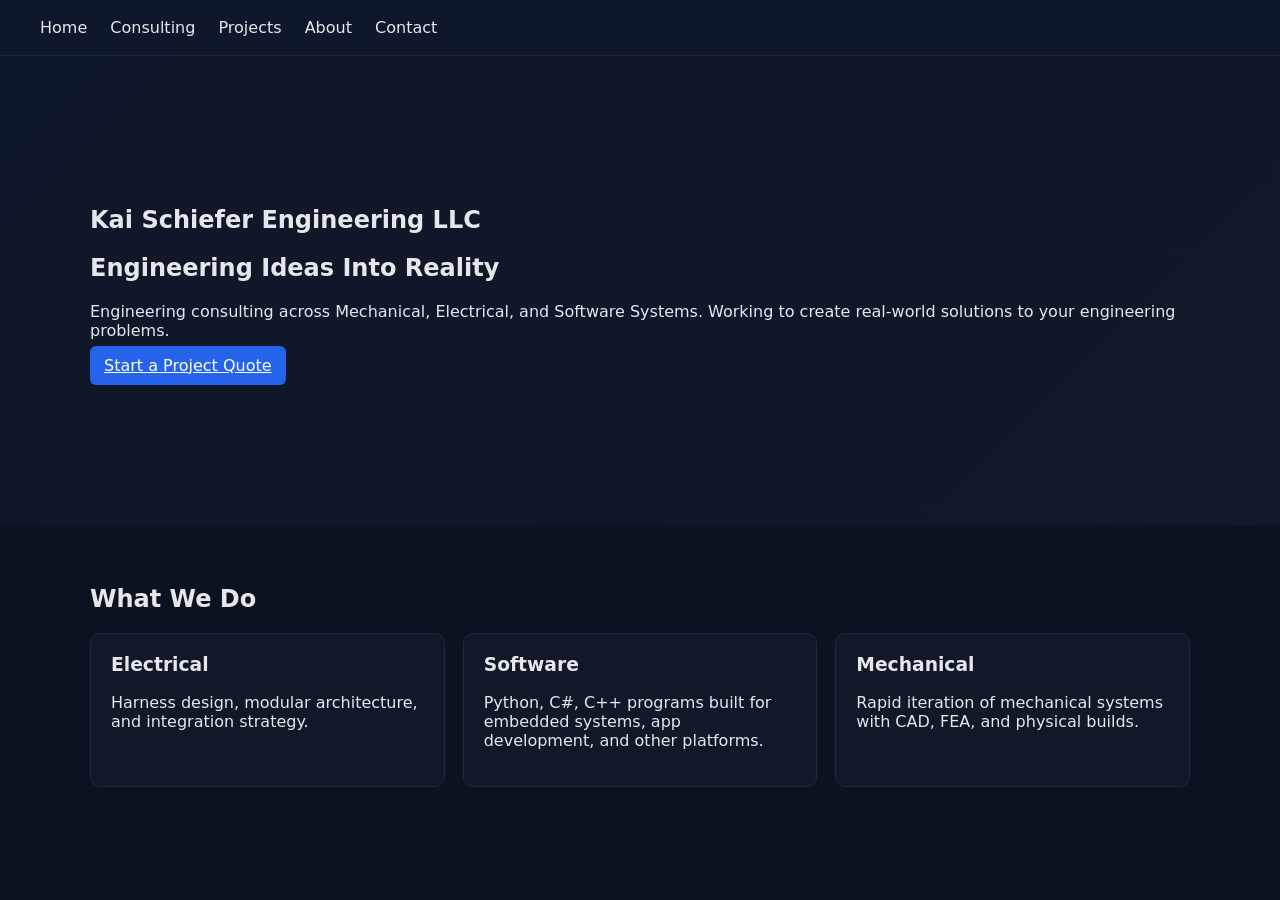
<file: index.html>
<!DOCTYPE html>
<html>
<head>
  <title>Kai Schiefer Engineering LLC</title>
  <link rel="stylesheet" href="assets/styles.css">
</head>

<body>

<header>
  <nav>
    <a href="index.html">Home</a>
    <a href="consulting.html">Consulting</a>
    <a href="projects.html">Projects</a>
    <a href="about.html">About</a>
    <a href="contact.html">Contact</a>
  </nav>
</header>

<section class="hero">
  <div class="container">
    <h1>Kai Schiefer Engineering LLC</h1>
    <h2>Engineering Ideas Into Reality</h2>
    <p>
      Engineering consulting across Mechanical, Electrical, and Software Systems. 
      Working to create real-world solutions to your engineering problems.
    </p>
    <a href="contact.html" class="btn">Start a Project Quote</a>
  </div>
</section>

<section class="container">
  <h2>What We Do</h2>

  <div class="card-grid">
    <div class="card">
      <h3>Electrical</h3>
      <p>Harness design, modular architecture, and integration strategy.</p>
    </div>

    <div class="card">
      <h3>Software</h3>
      <p>Python, C#, C++ programs built for embedded systems, app development, and other platforms. </p>
    </div>

    <div class="card">
      <h3>Mechanical</h3>
      <p>Rapid iteration of mechanical systems with CAD, FEA, and physical builds.</p>
    </div>
  </div>
</section>

</body>
</html>
</file>
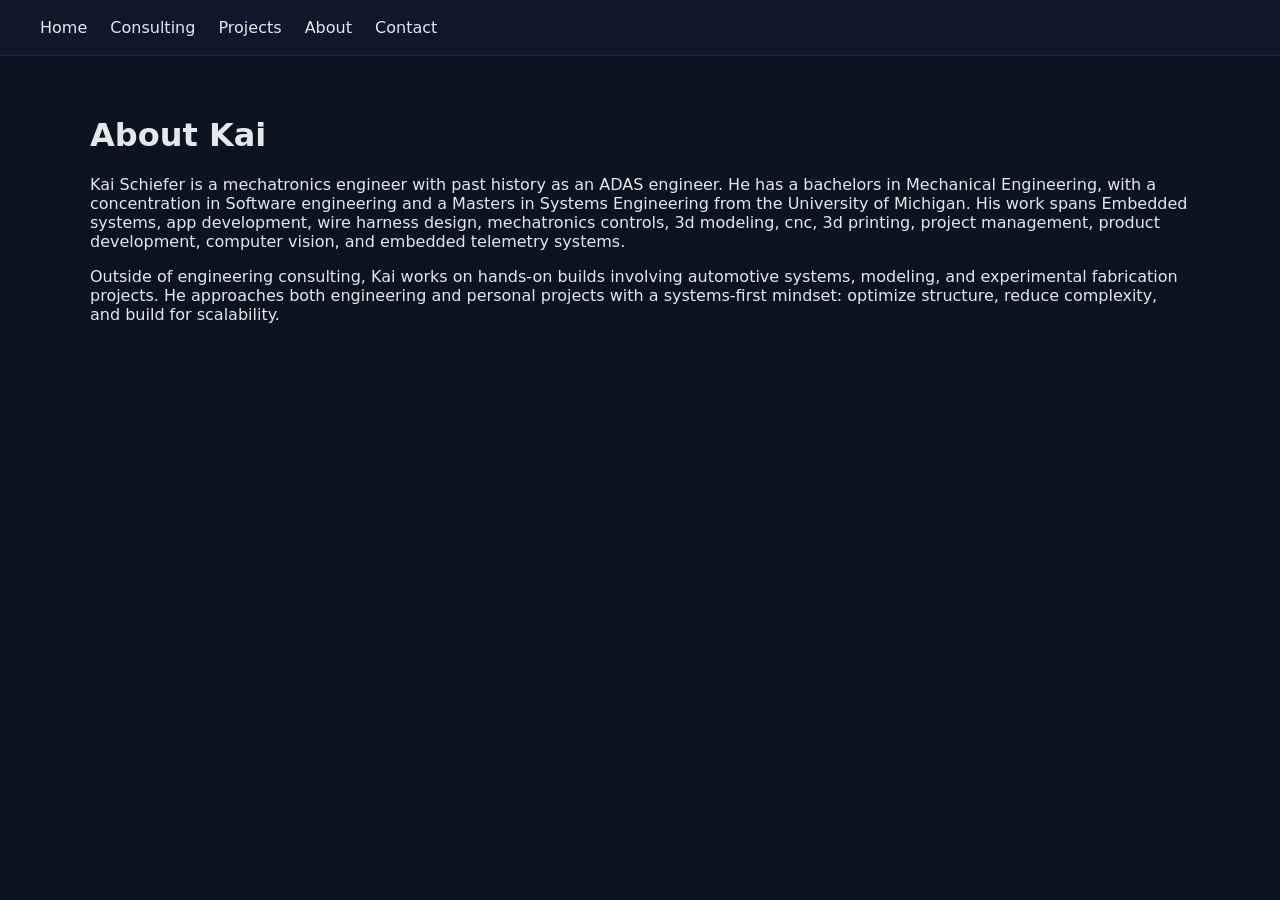
<file: about.html>
<!DOCTYPE html>
<html>
<head>
  <title>About | Kai Schiefer Engineering LLC</title>
  <link rel="stylesheet" href="assets/styles.css">
</head>

<body>

<header>
  <nav>
    <a href="index.html">Home</a>
    <a href="consulting.html">Consulting</a>
    <a href="projects.html">Projects</a>
    <a href="about.html">About</a>
    <a href="contact.html">Contact</a>
  </nav>
</header>

<div class="container">

<h1>About Kai</h1>

<p>
Kai Schiefer is a mechatronics engineer with past history as an ADAS engineer. He has a bachelors in Mechanical Engineering, with a concentration in Software engineering and a Masters in Systems Engineering from the University of Michigan. 
His work spans Embedded systems, app development, wire harness design, mechatronics controls, 3d modeling, cnc, 3d printing, project management, product development, computer vision, and embedded telemetry systems.
</p>

<p>
Outside of engineering consulting, Kai works on hands-on builds involving automotive systems, modeling, and experimental fabrication projects. He approaches both engineering and personal projects with a systems-first mindset: optimize structure, reduce complexity, and build for scalability.
</p>

</div>

</body>
</html>
</file>
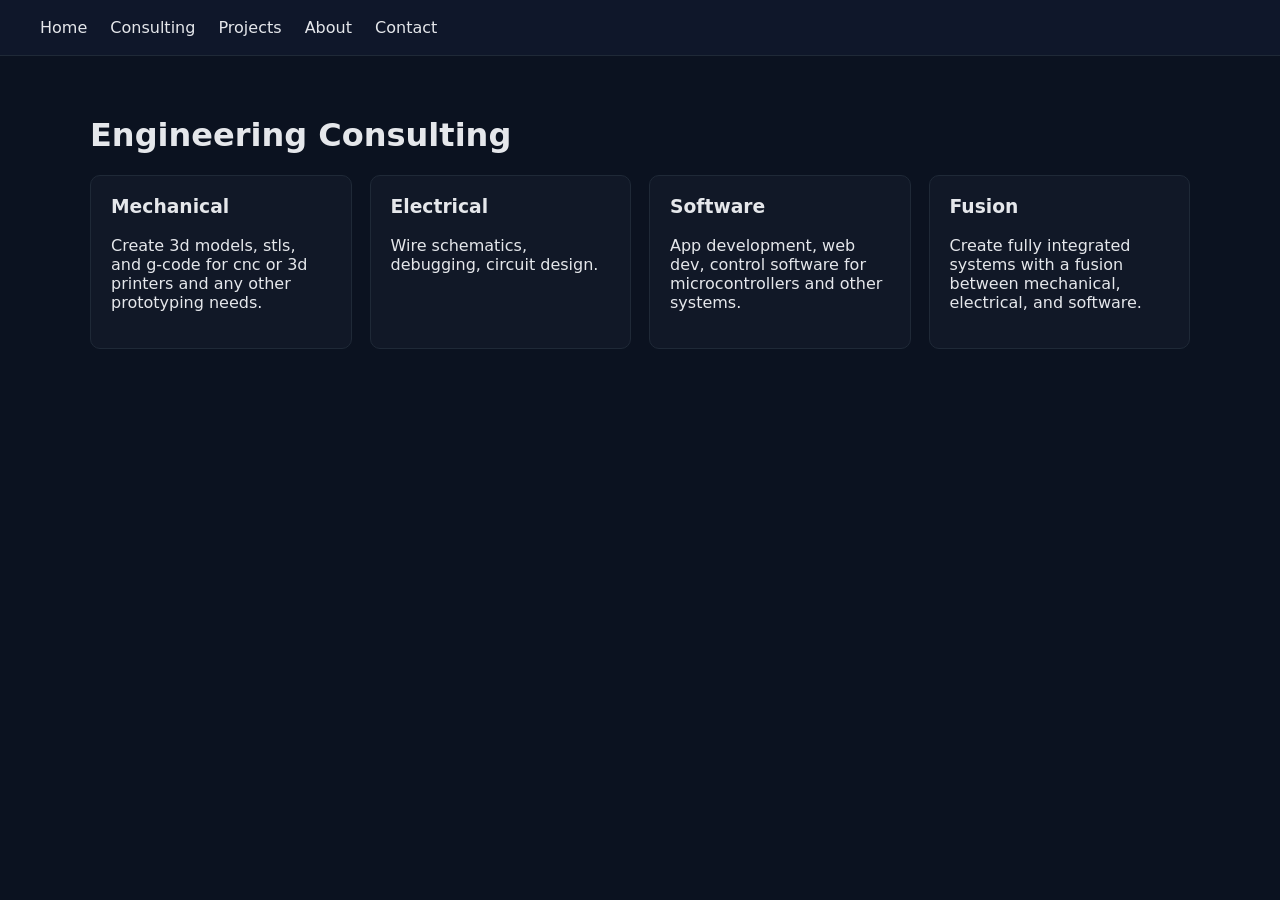
<file: consulting.html>
<!DOCTYPE html>
<html>
<head>
  <title>Consulting | Kai Schiefer Engineering LLC</title>
  <link rel="stylesheet" href="assets/styles.css">
</head>

<body>

<header>
  <nav>
    <a href="index.html">Home</a>
    <a href="consulting.html">Consulting</a>
    <a href="projects.html">Projects</a>
    <a href="about.html">About</a>
    <a href="contact.html">Contact</a>
  </nav>
</header>

<div class="container">

<h1>Engineering Consulting</h1>

<div class="card-grid">

  <div class="card">
    <h3>Mechanical</h3>
    <p>
      Create 3d models, stls, and g-code for cnc or 3d printers and any other prototyping needs.
    </p>
  </div>

  <div class="card">
    <h3>Electrical</h3>
    <p>
      Wire schematics, debugging, circuit design.
    </p>
  </div>

  <div class="card">
    <h3>Software</h3>
    <p>
      App development, web dev, control software for microcontrollers and other systems. 
    </p>
  </div>

  <div class="card">
    <h3>Fusion</h3>
    <p>
      Create fully integrated systems with a fusion between mechanical, electrical, and software.
    </p>
  </div>
<!--
  <div class="card">
    <h3>3D Modeling</h3>
    <p>
      Create 3d models, g-code for cnc or 3d printers and any other prototyping needs.
    </p>
  </div>

  <div class="card">
    <h3>System Architecture</h3>
    <p>
      Define scalable electrical and embedded system architectures for early-stage hardware products.
    </p>
  </div>

  <div class="card">
    <h3>EV & Automotive Systems</h3>
    <p>
      Wiring harness design, subsystem integration, and validation planning for vehicles.
    </p>
  </div>

  <div class="card">
    <h3>Embedded Development</h3>
    <p>
      Real-time data acquisition systems using Raspberry Pi and various microcontrollers.
    </p>
  </div>
-->
</div>

</div>

</body>
</html>
</file>
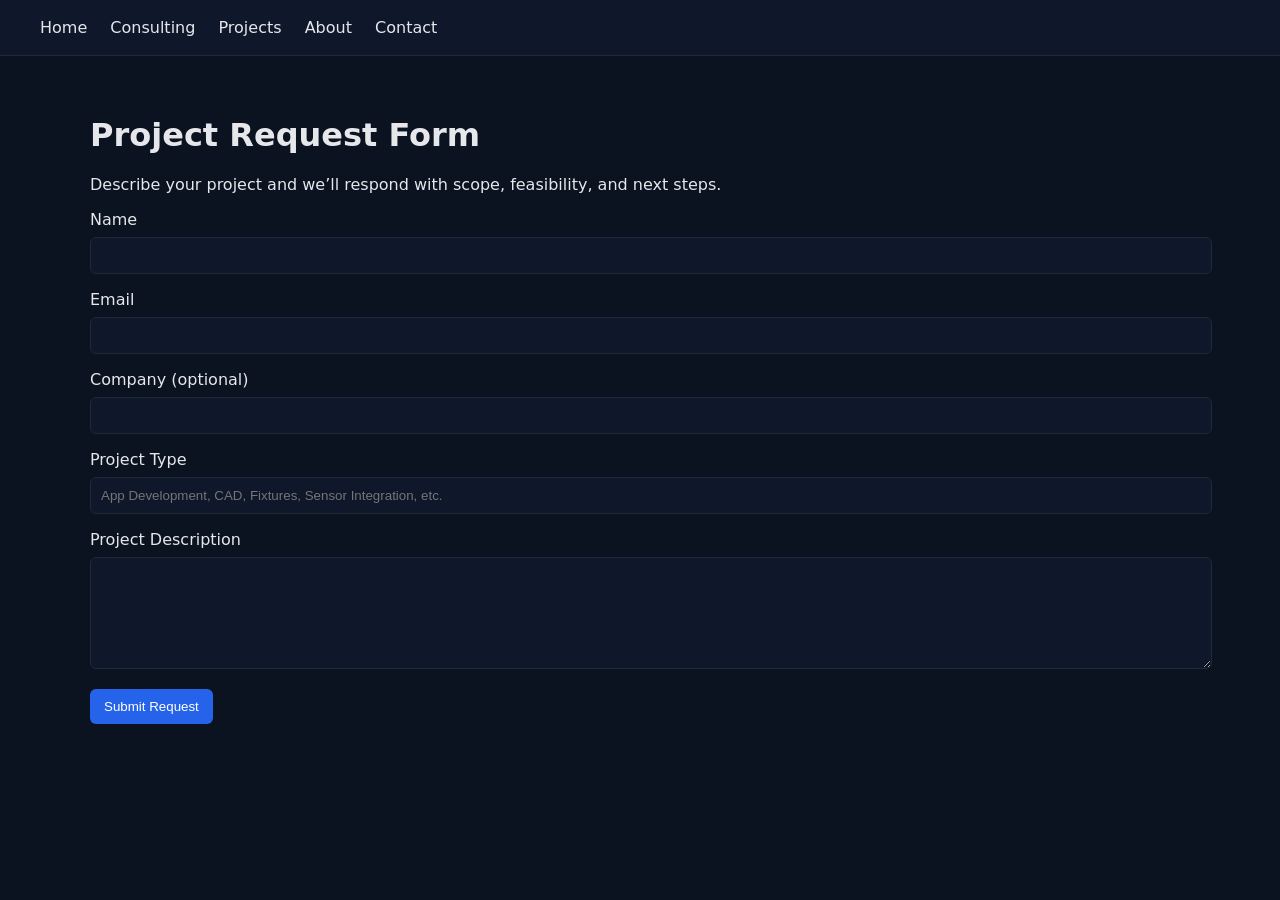
<file: contact.html>
<!DOCTYPE html>
<html>
<head>
  <title>Contact | Kai Schiefer Engineering LLC</title>
  <link rel="stylesheet" href="assets/styles.css">
</head>

<body>

<header>
  <nav>
    <a href="index.html">Home</a>
    <a href="consulting.html">Consulting</a>
    <a href="projects.html">Projects</a>
    <a href="about.html">About</a>
    <a href="contact.html">Contact</a>
  </nav>
</header>

<div class="container">

<h1>Project Request Form</h1>

<p>
Describe your project and we’ll respond with scope, feasibility, and next steps.
</p>

<form action="https://formspree.io/f/YOUR_ID_HERE" method="POST">

  <label>Name</label>
  <input type="text" name="name" required>

  <label>Email</label>
  <input type="email" name="email" required>

  <label>Company (optional)</label>
  <input type="text" name="company">

  <label>Project Type</label>
  <input type="text" name="type" placeholder="App Development, CAD, Fixtures, Sensor Integration, etc." required>

  <label>Project Description</label>
  <textarea name="message" rows="6" required></textarea>

  <button type="submit">Submit Request</button>

</form>

</div>

</body>
</html>
</file>
<file: assets/styles.css>
body {
  margin: 0;
  font-family: system-ui, Arial, sans-serif;
  background: #0b1220;
  color: #e5e7eb;
}

header {
  background: #0f172a;
  padding: 18px 40px;
  position: sticky;
  top: 0;
  border-bottom: 1px solid #1f2937;
}

nav a {
  color: #e5e7eb;
  margin-right: 18px;
  text-decoration: none;
  font-weight: 500;
}

nav a:hover {
  color: #60a5fa;
}

.container {
  max-width: 1100px;
  margin: auto;
  padding: 60px 40px;
}

.hero {
  padding: 90px 40px;
  background: linear-gradient(135deg, #0f172a, #111827);
}

h1, h2, h3 {
  margin-top: 0;
}

.card-grid {
  display: grid;
  grid-template-columns: repeat(auto-fit, minmax(260px, 1fr));
  gap: 18px;
}

.card {
  background: #111827;
  border: 1px solid #1f2937;
  padding: 20px;
  border-radius: 10px;
}

button, .btn {
  background: #2563eb;
  color: white;
  padding: 10px 14px;
  border: none;
  border-radius: 6px;
  cursor: pointer;
}

button:hover {
  background: #1d4ed8;
}

input, textarea {
  width: 100%;
  padding: 10px;
  margin-top: 8px;
  margin-bottom: 16px;
  background: #0f172a;
  border: 1px solid #1f2937;
  color: white;
  border-radius: 6px;
}
</file>
